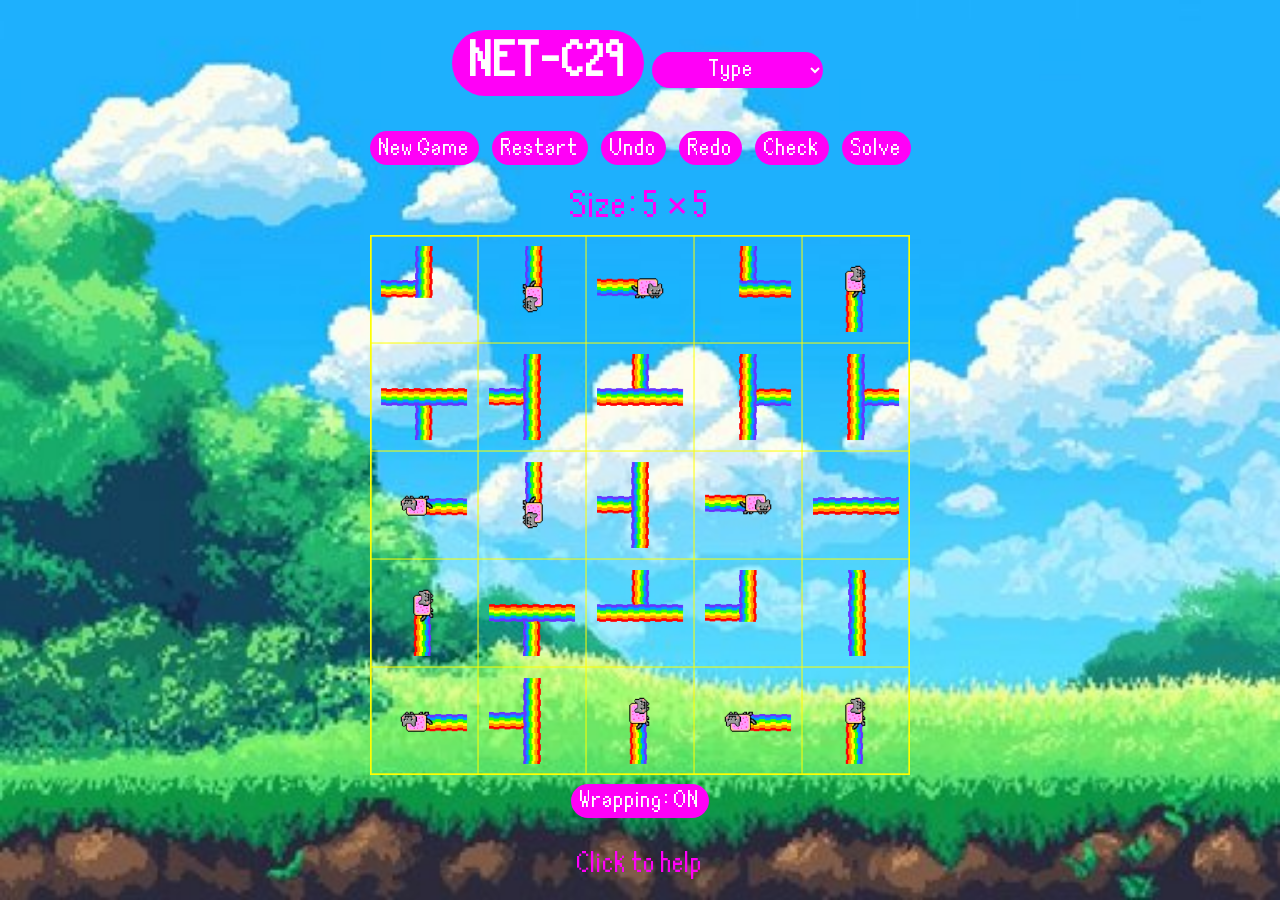
<file: pt2-jeu-o7gd1y/game.html>
<!DOCTYPE html>
<html>

<head>
  <meta charset="utf-8">
  <title>Game Canvas</title>
  <meta name="viewport" content="width=device-width, initial-scale=1">
  <link rel="stylesheet" href="game_style.css">
</head>

<body>

  <h1>NET-C29</h1>
  <select id="type-select" onchange="onSelectGrid()">
    <option disabled selected>Type</option>
    <option value="5x5">5×5</option>
    <option value="7x7">7×7</option>
    <option value="9x9">9×9</option>
    <option value="11x11">11×11</option>
    <option value="13x11">13×11</option>
    <option value="5x5w">5×5 wrapping</option>
    <option value="7x7w">7×7 wrapping</option>
    <option value="9x9w">9×9 wrapping</option>
    <option value="11x11w">11×11 wrapping</option>
    <option value="11x13w">13×11 wrapping</option>
    <option value="custom">Custom...</option>
  </select> 

  <div id="custom-box" class="hidden">
    <div class="custom-content">
      <h3>Enter Custom Grid Size</h3>
      <input type="number" id="custom-rows" placeholder="Rows" min="2" max="20">
      <input type="number" id="custom-cols" placeholder="Cols" min="2" max="20">
      <br><br>
      <button onclick="createCustomGrid()">Generate</button>
      <button onclick="toggleCustomBox()">Cancel</button>
    </div>
  </div>

  <div>
    <button onclick="onNewGame()">New Game</button>
    <button onclick="onRestart()">Restart</button>
    <button onclick="onUndo()">Undo</button>
    <button onclick="onRedo()">Redo</button>
    <button onclick="onCheck()">Check</button>
    <button onclick="onSolve()">Solve</button>
  </div>

  <p id="grid-size" class="grid-info"></p>
  <canvas id="canvas"></canvas>
  <script src="game.js"></script>
  <script src="game_canvas.js"></script>

  <br>
  <button id="wrap-button" onclick="onToggleWrapping()">Wrapping: ON</button>
  
  <br>
  <p id="help-toggle" onclick="toggleHelp()" style="cursor: pointer;"> Click to help</p>

  <div id="help-box" class="help-box hidden">
      <div class="help-content">
      <h2> Game Rules </h2>
      <ul>
        <li><strong>Goal</strong>: Connect all the pieces without any errors</li>
        <li><strong>New Game</strong>: Generate a new random grid</li>
        <li><strong>Restart</strong>: Shuffle the current grid</li>
        <li><strong>Undo</strong>: Undo the last move</li>
        <li><strong>Redo</strong>: Redo the previously undone move</li>
        <li><strong>Check</strong>: Highlight wrongly connected edges</li>
        <li><strong>Solve</strong>: Automatically solve the puzzle</li>
        <li><strong>Wrapping</strong>: 
          <br>
          <strong>ON</strong> – Opposite edges are connected (torus mode)
          <br>
          <strong>OFF</strong>– Edges are disconnected (classic mode)</li>
      </ul>
      <p class="help-tip">Press <strong>H</strong> to open or close this help</p>
      <button onclick="toggleHelp()">OK</button>
    </div>
  </div>
  </body>
</html>
</file>
<file: pt2-jeu-o7gd1y/game_style.css>
html, body {
  margin: 0;
  padding: 0;
  height: 100%;
  text-align: center;
  background-image: url('photos/background1.png');
  background-size: cover;
  font-family: 'Retropix', monospace;
}

h1{
  font-size: 5vmin;
  color: #ffffff;
  padding: 1vmin 2vmin;
  display: inline-block;
  border-radius: 30vmin;
  background-color:  #ff00f7;
}

select {
  font-size: 2.5vmin;
  text-align: center;
  padding: 0.5vmin 1vmin;
  border-radius: 30vmin;
  background-color: #ff00f7;
  color: white;
  border: none;
  margin: 5px;
  font-family: 'Retropix', monospace;
}

.hidden {
  display: none !important;
}

#custom-box {
  position: fixed;
  top: 0; left: 0;
  width: 100vw;
  height: 100vh;
  background: rgba(0, 0, 0, 0.85);
  display: flex;
  justify-content: center;
  align-items: center;
  z-index: 1000;
}

.custom-content {
  background: white;
  color: #ff00f7;
  padding: 2rem;
  border-radius: 1rem;
  text-align: center;
  font-size: 2vmin;
}

.custom-content input {
  font-size: 2vmin;
  padding: 0.5vmin;
  margin: 0.5vmin;
  width: 6rem;
}

.custom-content button {
  font-size: 2vmin;
  margin: 0.5vmin;
  padding: 0.5vmin 1vmin;
  background: #ff00f7;
  color: white;
  border: none;
  border-radius: 5pvmin;
}

button {
  margin: 5px;
  font-size: 2.5vmin;
  padding: 0.5vmin 1vmin;
  border-radius: 30vmin;
  border: none;
  background-color: #ff00f7;
  color: white;
  cursor: pointer;
  font-family: 'Retropix', monospace;
}

button:hover {
  background-color: rgb(25, 9, 252);
}

.grid-info {
  font-size: 4vmin;
  color: #ff00f7;
  margin-top: 1.5vmin;
  margin-bottom: 1vmin;
}

p{
  font-size: 3vmin;
  color: #ff00f7;
}

canvas {
  width: 60vmin;
  max-width: 100%;
}

#help-box {
  position: fixed;
  top: 0; left: 0;
  width: 100vw;
  height: 100vh;
  background: rgba(0, 0, 0, 0.85);
  display: flex;
  justify-content: center;
  align-items: center;
  z-index: 1000;
}

.help-content {
  background: rgb(255, 255, 255);
  color: #ff00f7;
  padding: 2rem;
  max-width: 90%;
  border-radius: 10px;
  font-size: 3vmin;
  text-align: left;
}

#help-box button {
  margin-top: 1rem;
  padding: 0.5rem 1rem;
  font-size: 2vmin;
  background-color: hsl(0, 0%, 5%);
  color: white;
  border: none;
  border-radius: 5px;
}

.help-tip {
  font-size: 2vmin;
  color: #006aff;
  margin-top: 1rem;
}

@media (max-width: 600px) {
  button {
    font-size: 0.9vmin;
    padding: 8px 12px;
  }
}

@font-face {
  font-family: 'Retropix';
  src: url('photos/retropix.ttf') format('truetype');
}
</file>
